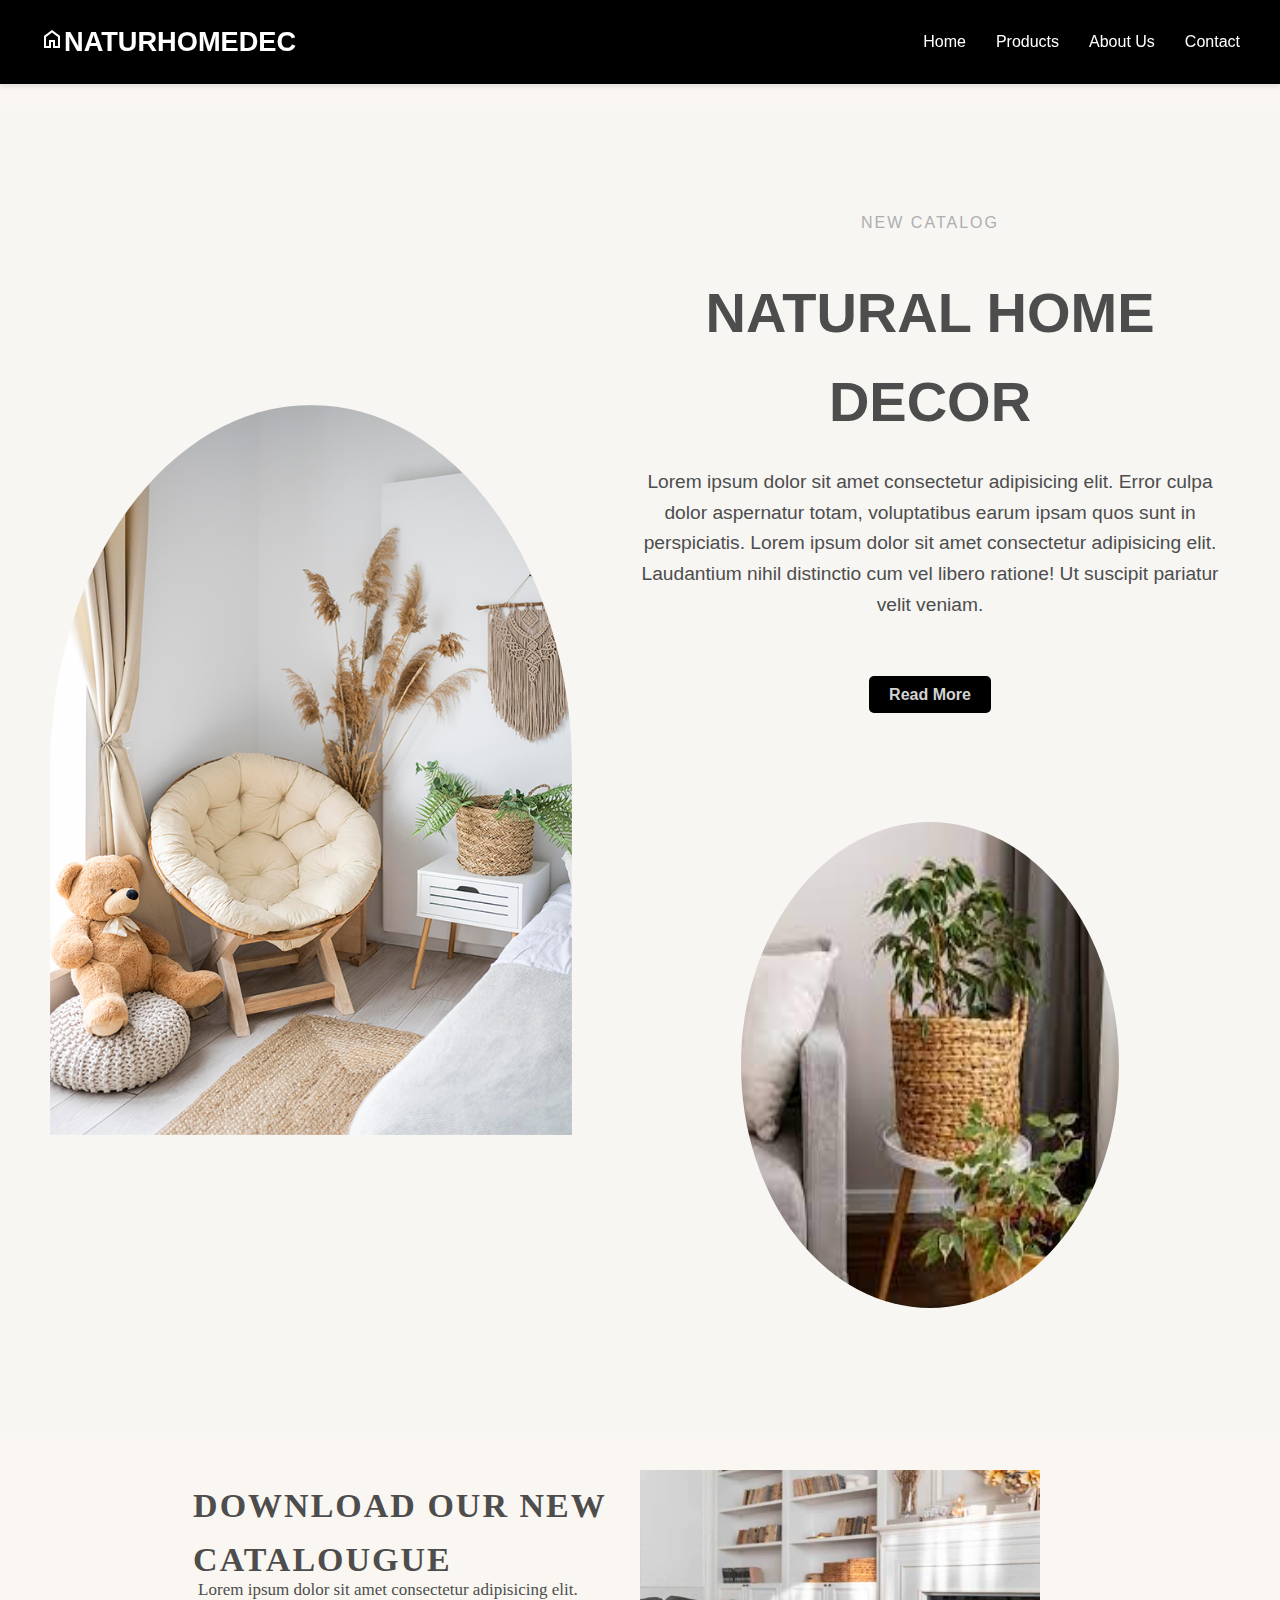
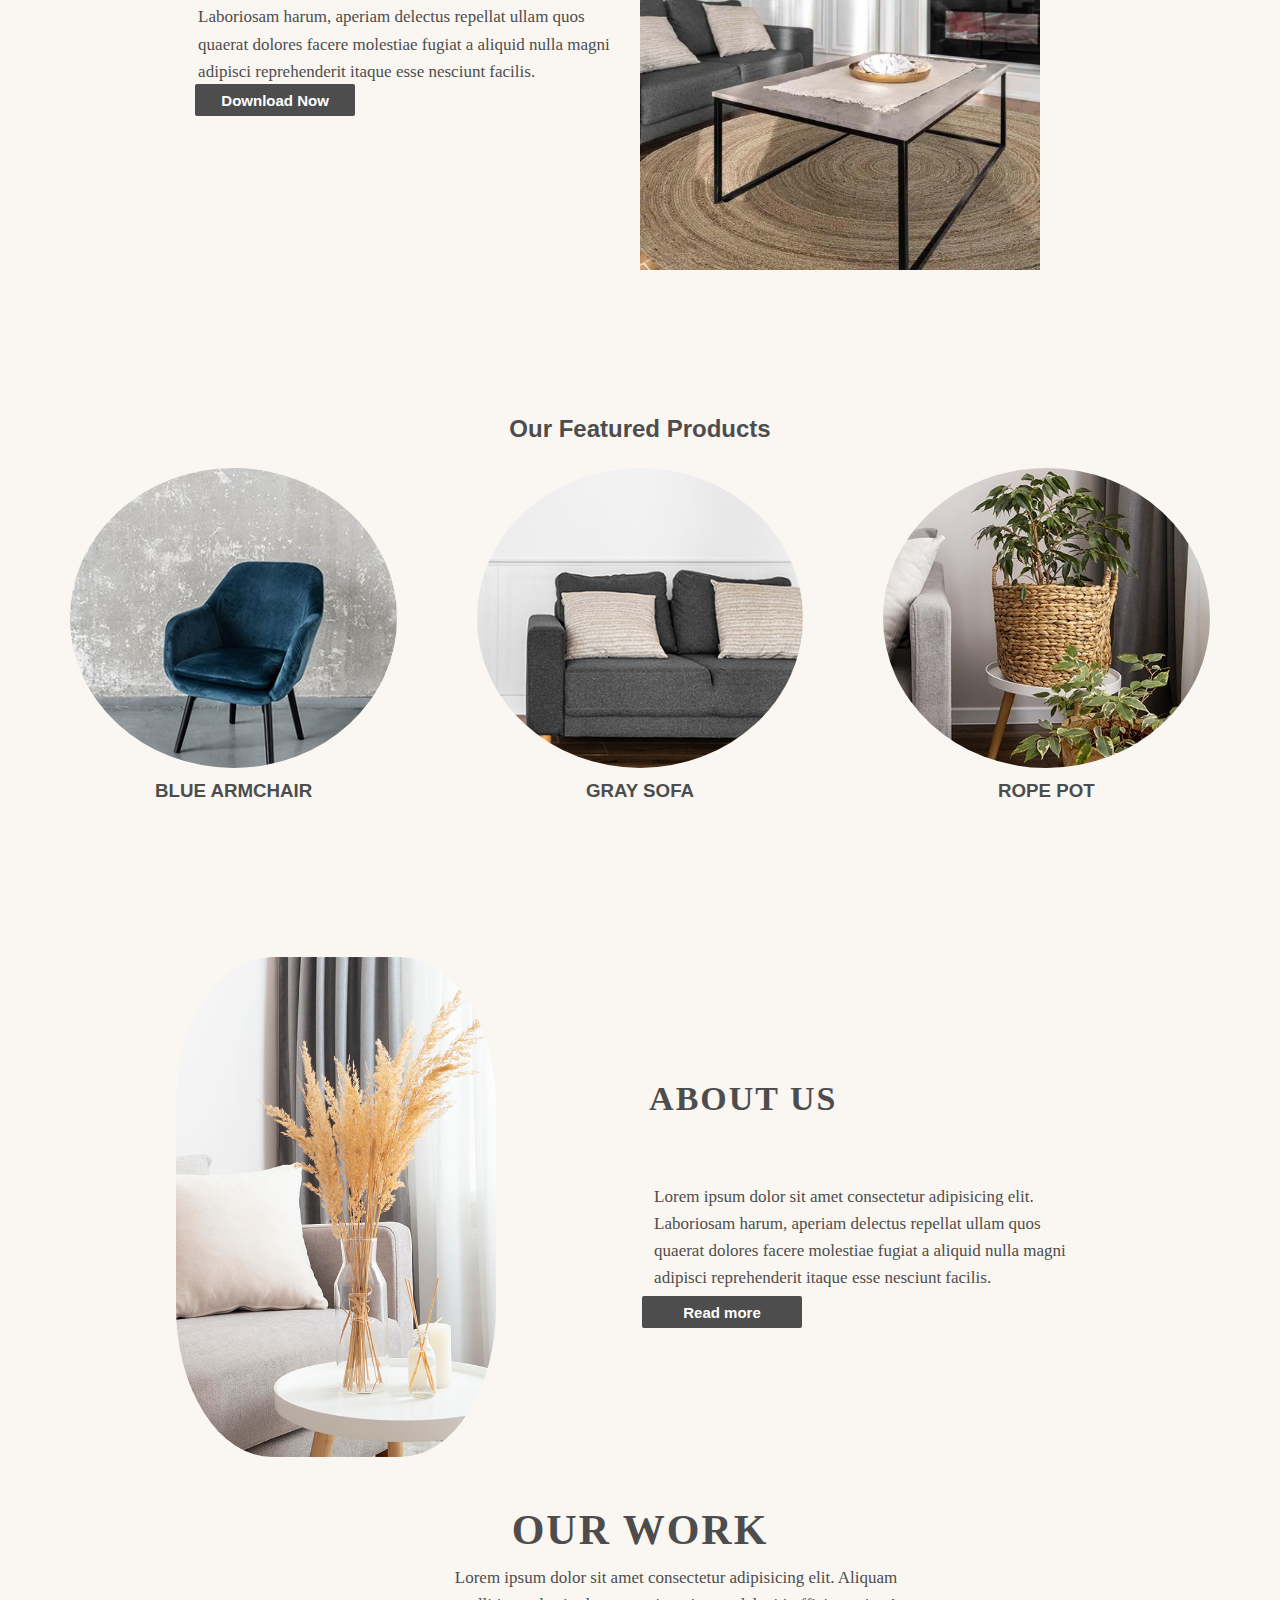
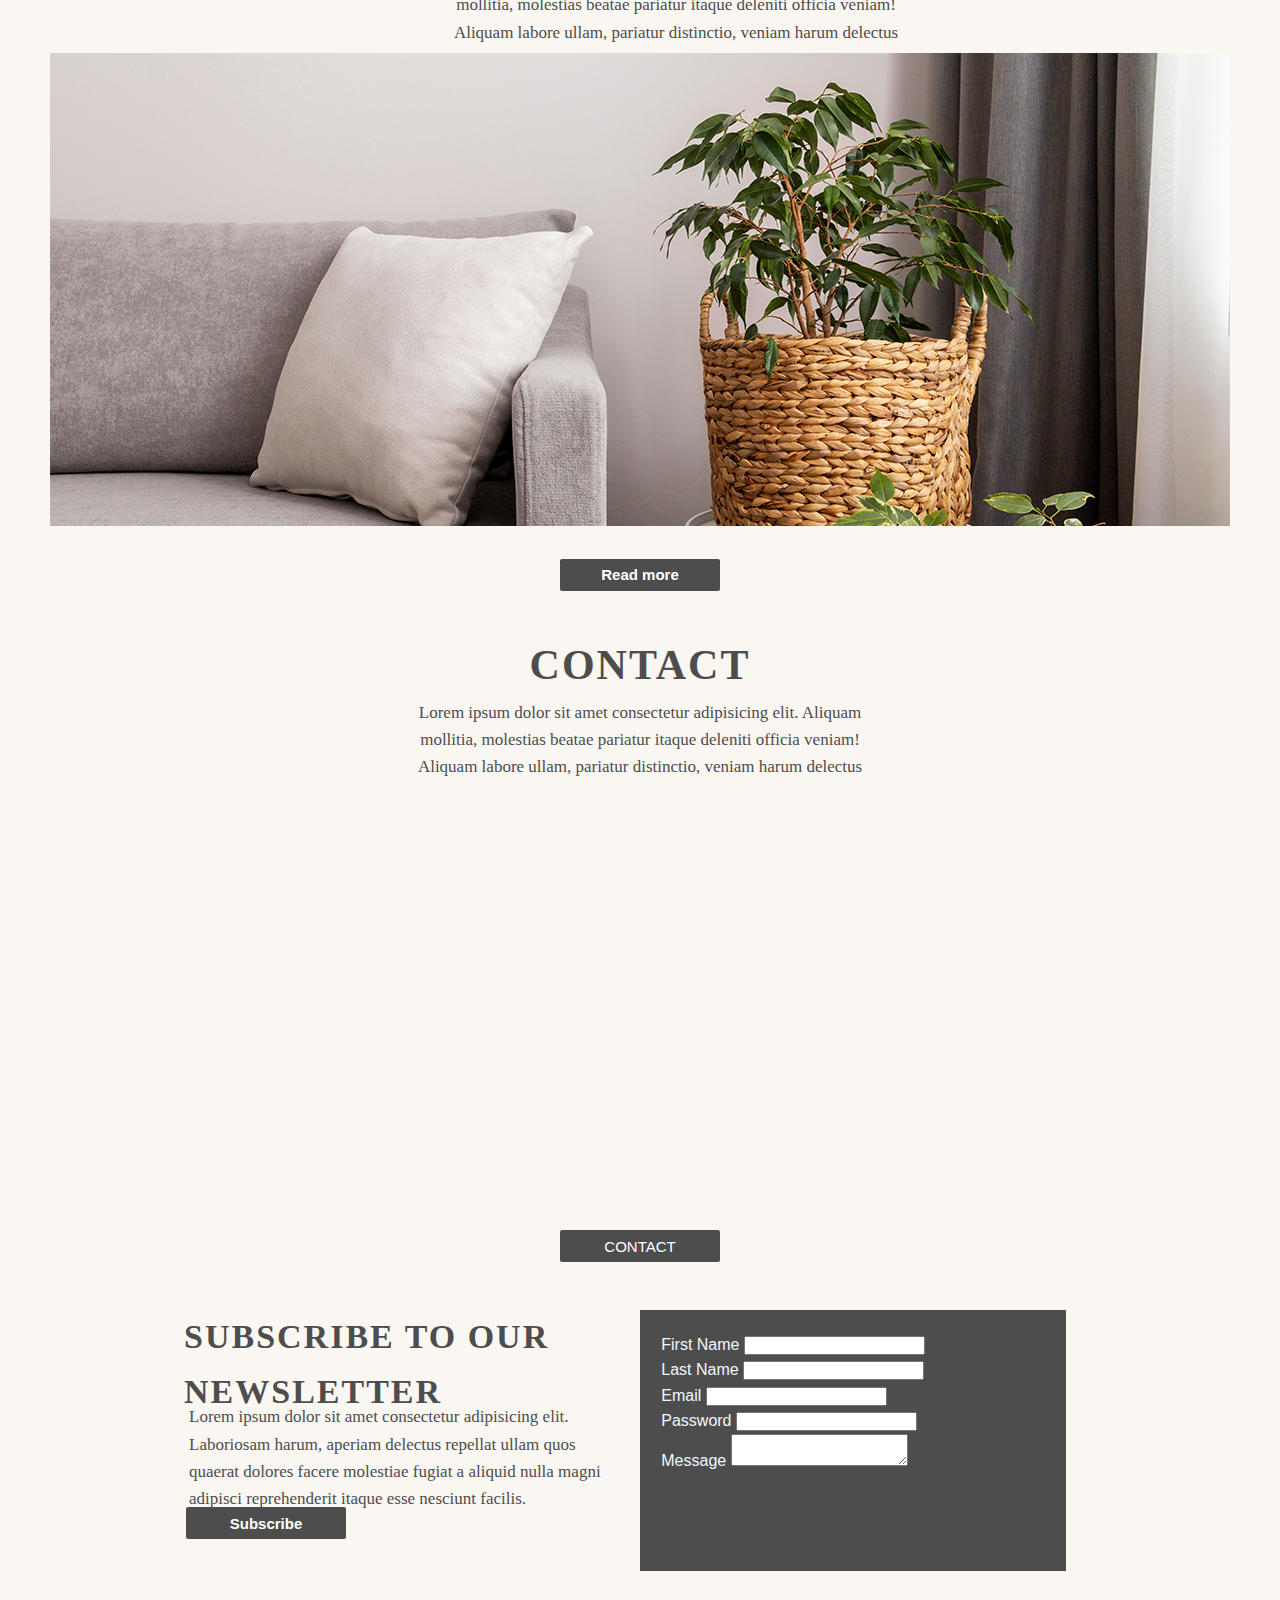
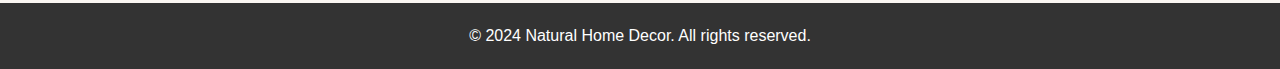
<file: index.html>
<!DOCTYPE html>
<html lang="en">
<head>
    <meta charset="UTF-8">
    <meta name="viewport" content="width=device-width, initial-scale=1.0">
    <title>Document</title>
    <link rel="stylesheet" href="style.css">
    <link rel="stylesheet" href="style2.css">
    <link rel="stylesheet" href="https://fonts.googleapis.com/css2?family=Material+Symbols+Outlined:opsz,wght,FILL,GRAD@24,400,0,0" />
</head>
<body>
    <header>
        <nav>
            <div class="logo">
                <span class="material-symbols-outlined">home</span>NATURHOMEDEC
            </div>
            <ul class="nav-links">
                <li><a href="#home">Home</a></li>
                <li><a href="#Product">Products</a></li>
                <li><a href="#about">About Us</a></li>
                <li><a href="#Contact">Contact</a></li>
            </ul>
        </nav>
    </header>

    <section class="hero-section" id="home">
        <div class="hero-image">
            <img src="img/hero.jpg" alt="Natural Home Decor">
        </div>
        <div class="hero-text">
            <div class="top"> NEW CATALOG </div>
            <div class="hero1">
                <h1>NATURAL HOME DECOR</h1>
                <p>Lorem ipsum dolor sit amet consectetur adipisicing elit. Error culpa dolor aspernatur totam, voluptatibus earum ipsam quos sunt in perspiciatis. Lorem ipsum dolor sit amet consectetur adipisicing elit. Laudantium nihil distinctio cum vel libero ratione! Ut suscipit pariatur velit veniam.
                </p>
            </div>
            <div class="hero2">
                <a href="#" class="btn btn-primary">Read More</a>
            </div>
            <img src="img/hero_right.jpg" alt="Hero Image Right">
        </div>
    </section>

    <!-- section2 -->
    <div class="section2"></div>
        <div class="outer-div">
            <div class="inner-div1">
                <div class="inner-sub-div">
                    <div class="download_now" id="down-butt">
                        <h2>DOWNLOAD OUR NEW CATALOUGUE</h2>
                    </div>
                    <div class="download_now">
                        <p>Lorem ipsum dolor sit amet consectetur adipisicing elit. Laboriosam harum, aperiam delectus
                            repellat ullam quos quaerat dolores facere molestiae fugiat a aliquid nulla magni adipisci
                            reprehenderit itaque esse nesciunt facilis.</p>
                    </div>
                    <div class="download_now" id="download_now">
                        <button>Download Now</button>
                    </div>
                </div>
            </div>
            <div class="inner-div2">
                <div class="download_img"><img src="down_now_sec_img.jpg" alt="" id="Download-sec-img"></div>
            </div>
        </div>
    </div>
    <section class="products-section" id="Product">
        <h2>Our Featured Products</h2>
        <div class="product-grid">
            <div class="product-item">
                <img src="img/Sec3_Chair.jpg" alt="Cozy Armchair">
                <h3>BLUE ARMCHAIR</h3>
            </div>
            <div class="product-item">
                <img src="img/Sec3_Gray_Sofa.jpg" alt="Modern Coffee Table">
                <h3>GRAY SOFA</h3>
            </div>
            <div class="product-item">
                <img src="img/Sec3_Rope_Pot.jpg" alt="Modern Coffee Table">
                <h3>ROPE POT</h3>
            </div>
        </div>
    </section>
    <!-- section4 -->
    <div class="outer-div" id="about">
        <div class="inner-div1">
            <div class="inner-about-img">
                <img src="aboutUsSection.png" alt="" id="inner-about-img">
            </div>
        </div>
        <div class="inner-div2">
            <div class="inner-sub-div about">
                <div class="download_now">
                    <h2>ABOUT US</h2>
                </div>
                <div class="download_now">
                    <p>Lorem ipsum dolor sit amet consectetur adipisicing elit. Laboriosam harum, aperiam delectus
                        repellat ullam quos quaerat dolores facere molestiae fugiat a aliquid nulla magni adipisci
                        reprehenderit itaque esse nesciunt facilis.</p>
                </div>
                <div class="readmore" id="download_now">
                    <button>Read more</button>
                </div>
            </div>
        </div>
    </div>

    <!-- section5 -->

    <div class="section5">
        <div class="container-section5">
            <div class="our-work">
                <h2>OUR WORK</h2>
            </div>
        </div>
        <div class="desc-5">
            <p>Lorem ipsum dolor sit amet consectetur adipisicing elit. Aliquam mollitia, molestias beatae pariatur
                itaque
                deleniti officia veniam! Aliquam labore ullam, pariatur distinctio, veniam harum delectus</p>
        </div>

        <div class="img-sec-5">
            <img src="section_5_img.jpg.png" alt="">
        </div>
        <div class="download_now" id="download_now">
            <button>Read more</button>
        </div>
    </div>

    <!-- section7 -->

    <div class="section7">
        <div class="container-section5">
            <div class="contact">
                <h2>CONTACT</h2>
            </div>
        </div>
        <div class="desc-7">
            <p>Lorem ipsum dolor sit amet consectetur adipisicing elit. Aliquam mollitia, molestias beatae pariatur
                itaque
                deleniti officia veniam! Aliquam labore ullam, pariatur distinctio, veniam harum delectus</p>
        </div>

        <div class="img-sec-7">
            <iframe
                src="https://www.google.com/maps/embed?pb=!1m18!1m12!1m3!1d109744.05905838097!2d76.68831127295672!3d30.732401984055087!2m3!1f0!2f0!3f0!3m2!1i1024!2i768!4f13.1!3m3!1m2!1s0x390fed0be66ec96b%3A0xa5ff67f9527319fe!2sChandigarh!5e0!3m2!1sen!2sin!4v1726474649503!5m2!1sen!2sin"
                width="1100" height="450" style="border:0;" allowfullscreen="" loading="lazy"
                referrerpolicy="no-referrer-when-downgrade"></iframe>
        </div>
        <div class="contact-btn">
            <button>CONTACT</button>
        </div>
    </div>

    <!-- section8 -->
    <div class="section2">
        <div class="outer-div">
            <div class="inner-div1">
                <div class="inner-sub-div">
                    <div class="subscribe" id="down-butt">
                        <h2>SUBSCRIBE TO OUR NEWSLETTER</h2>
                    </div>
                    <div class="subscribe">
                        <p>Lorem ipsum dolor sit amet consectetur adipisicing elit. Laboriosam harum, aperiam delectus
                            repellat ullam quos quaerat dolores facere molestiae fugiat a aliquid nulla magni adipisci
                            reprehenderit itaque esse nesciunt facilis.</p>
                    </div>
                    <div class="subscribe" id="subscribe">
                        <button>Subscribe</button>
                    </div>
                </div>
            </div>
            <div class="inner-div2" id="Contact">
                <div class="subs-form">
                    <form>
                        <div class="form-group">
                            <label for="name">First Name</label>
                            <input type="text" id="name" name="name">
                            <br>
                            <label for="surname" class="surname-label">Last Name</label>
                            <input type="text" id="surname" name="surname">
                        </div>
                        <div class="form-group">
                            <label for="email">Email</label>
                            <input type="email" id="email" name="email">
                        </div>
                        <div class="form-group">
                            <label for="password">Password</label>
                            <input type="password" id="password" name="password">
                        </div>
                        <div class="form-group">
                            <label for="message">Message</label>
                            <textarea id="message" name="message"></textarea>
                        </div>
                    </form>
            
                </div>
            </div>
        </div>
    </div>
    <footer>
        <p>© 2024 Natural Home Decor. All rights reserved.</p>
    </footer>
</body>
</html>
</file>
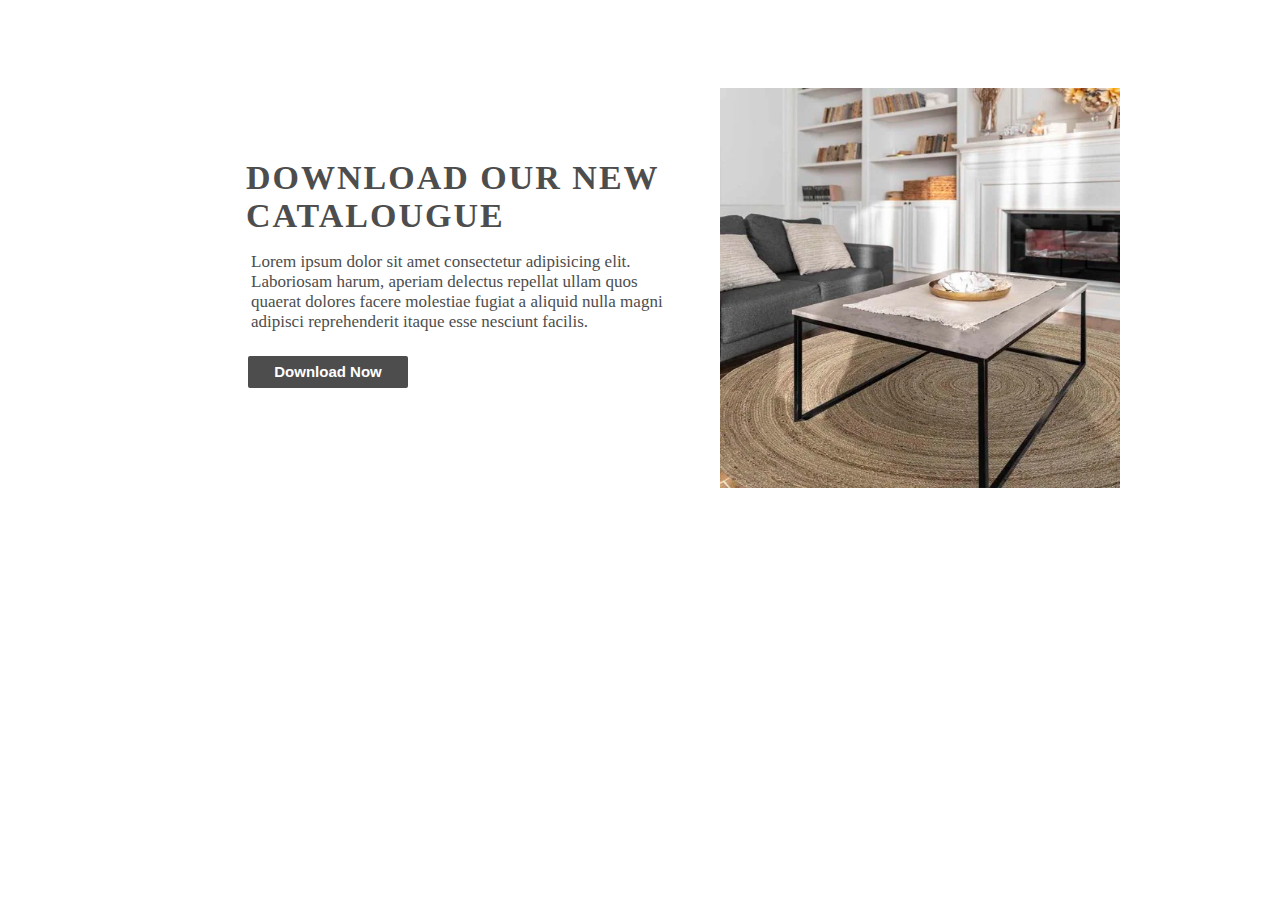
<file: section2.html>
<!DOCTYPE html>
<html lang="en">

<head>
    <meta charset="UTF-8">
    <meta name="viewport" content="width=device-width, initial-scale=1.0">
    <title>section 2</title>
    <link rel="stylesheet" href="section2.css">
</head>

<body>
    <div class="section2">
        <div class="outer-div">
            <div class="inner-div1">
                <div class="inner-sub-div">
                    <div class="download_now" id="down-butt">
                        <h2>DOWNLOAD OUR NEW CATALOUGUE</h2>
                    </div>
                    <div class="download_now">
                        <p>Lorem ipsum dolor sit amet consectetur adipisicing elit. Laboriosam harum, aperiam delectus
                            repellat ullam quos quaerat dolores facere molestiae fugiat a aliquid nulla magni adipisci
                            reprehenderit itaque esse nesciunt facilis.</p>
                    </div>
                    <div class="download_now" id="download_now">
                        <button>Download Now</button>
                    </div>
                </div>
            </div>
            <div class="inner-div2">
                <div class="download_img"><img src="down_now_sec_img.jpg" alt="" id="Download-sec-img"></div>
            </div>
        </div>
    </div>
</body>

</html>
</file>
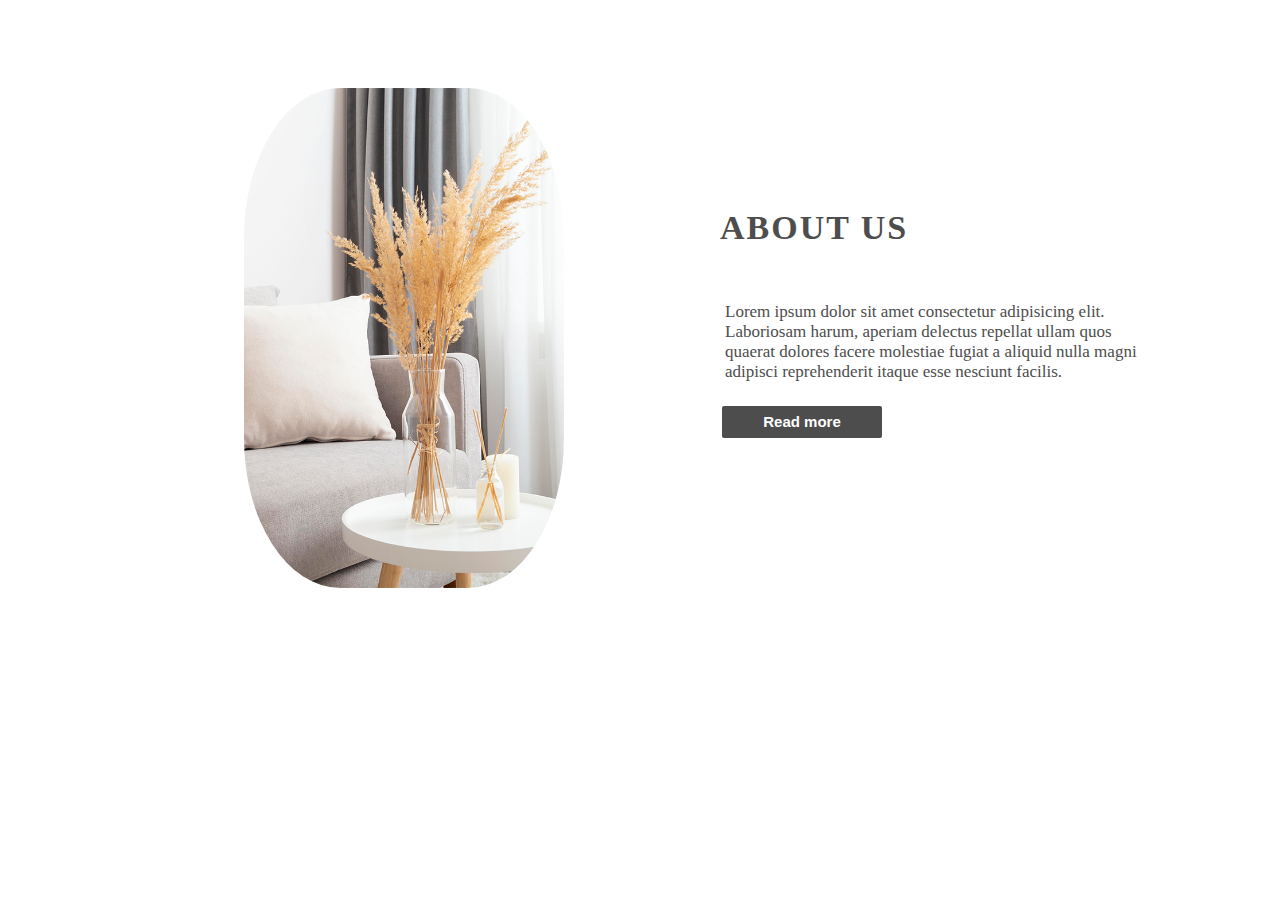
<file: section4.html>
<!DOCTYPE html>
<html lang="en">
<head>
    <meta charset="UTF-8">
    <meta name="viewport" content="width=device-width, initial-scale=1.0">
    <title>Section4</title>
    <link rel="stylesheet" href="section2.css">
</head>
<body>
    <div class="outer-div">
        <div class="inner-div1">
            <div class="inner-about-img">
                <img src="aboutUsSection.png" alt="" id="inner-about-img">
            </div>
        </div>
        <div class="inner-div2">
            <div class="inner-sub-div about">
                <div class="download_now">
                    <h2>ABOUT US</h2>
                </div>
                <div class="download_now">
                    <p>Lorem ipsum dolor sit amet consectetur adipisicing elit. Laboriosam harum, aperiam delectus
                        repellat ullam quos quaerat dolores facere molestiae fugiat a aliquid nulla magni adipisci
                        reprehenderit itaque esse nesciunt facilis.</p>
                </div>
                <div class="readmore" id="download_now">
                    <button>Read more</button>
                </div>
            </div>
        </div>
    </div>
</body>
</html>
</file>
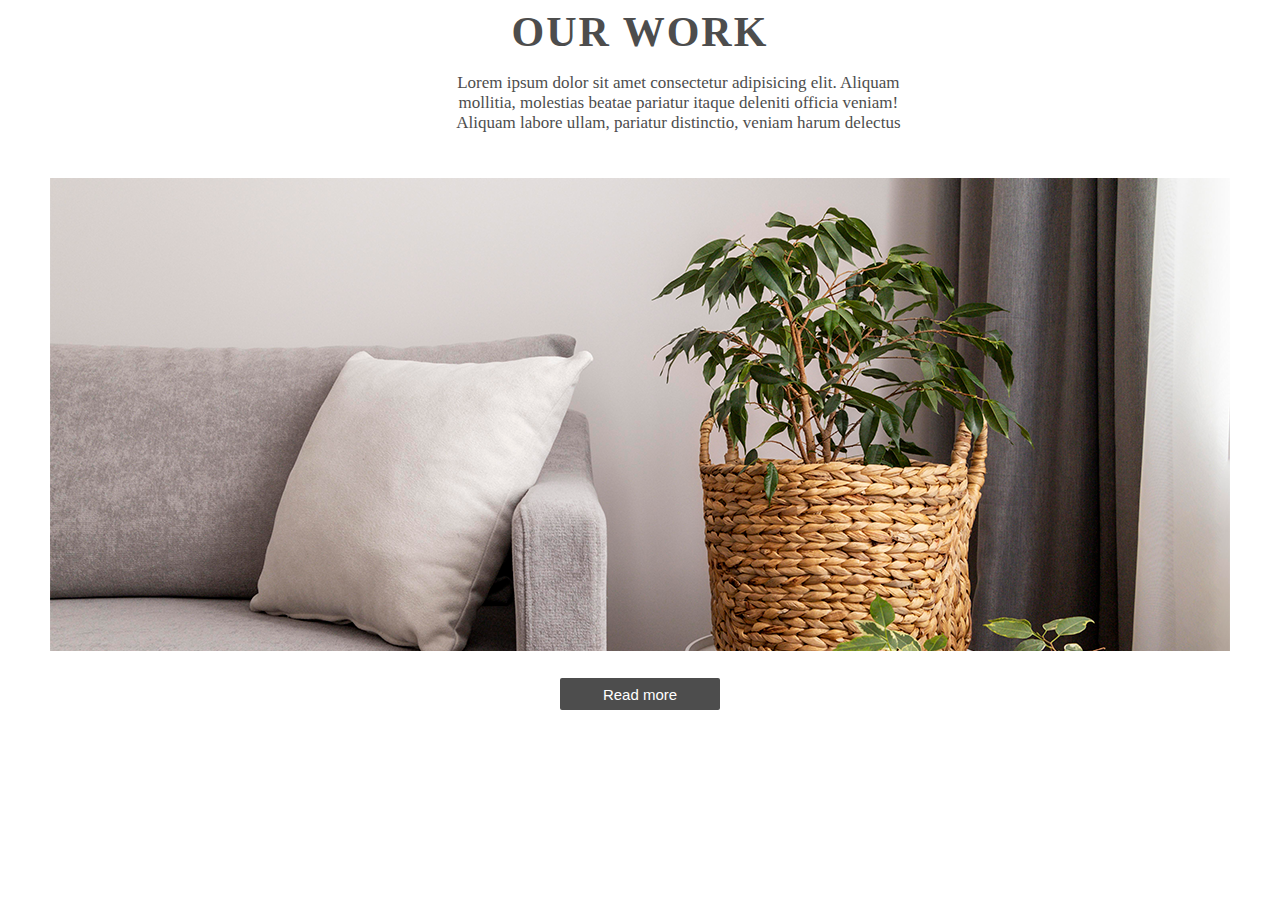
<file: section5.html>
<!DOCTYPE html>
<html lang="en">

<head>
    <meta charset="UTF-8">
    <meta name="viewport" content="width=device-width, initial-scale=1.0">
    <title>Section5</title>
    <link rel="stylesheet" href="section5.css">
</head>

<body>
    <div class="section5">
        <div class="container-section5">
            <div class="our-work">
                <h2>OUR WORK</h2>
            </div>
        </div>
        <div class="desc-5">
            <p>Lorem ipsum dolor sit amet consectetur adipisicing elit. Aliquam mollitia, molestias beatae pariatur
                itaque
                deleniti officia veniam! Aliquam labore ullam, pariatur distinctio, veniam harum delectus</p>
        </div>

        <div class="img-sec-5">
            <img src="section_5_img.jpg.png" alt="">
        </div>
        <div class="download_now" id="download_now">
            <button>Read more</button>
        </div>
    </div>

</body>

</html>
</file>
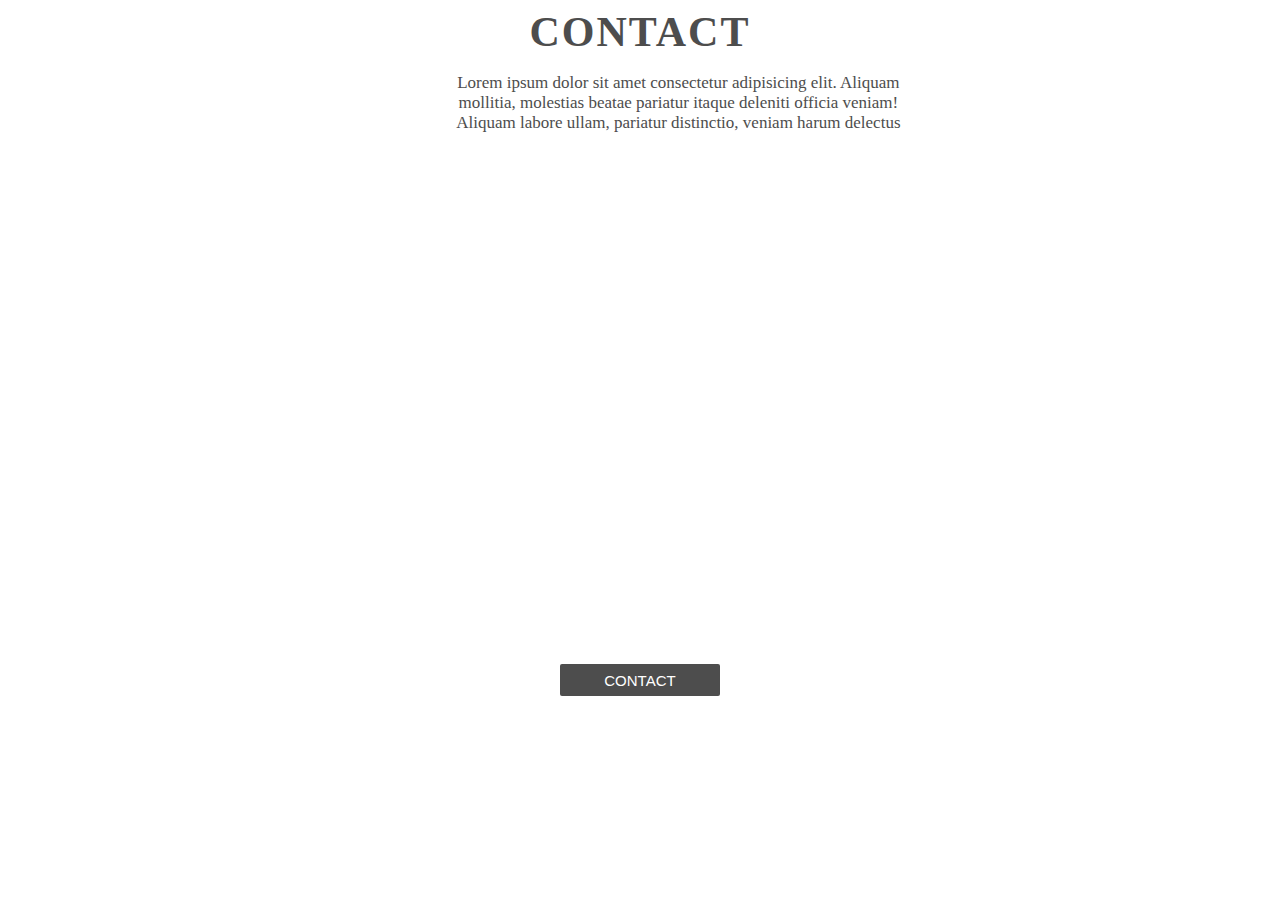
<file: section7.html>
<!DOCTYPE html>
<html lang="en">

<head>
    <meta charset="UTF-8">
    <meta name="viewport" content="width=device-width, initial-scale=1.0">
    <title>Section 7</title>
    <link rel="stylesheet" href="section7.css">

</head>

<body>
    <div class="section7">
        <div class="container-section5">
            <div class="contact">
                <h2>CONTACT</h2>
            </div>
        </div>
        <div class="desc-7">
            <p>Lorem ipsum dolor sit amet consectetur adipisicing elit. Aliquam mollitia, molestias beatae pariatur
                itaque
                deleniti officia veniam! Aliquam labore ullam, pariatur distinctio, veniam harum delectus</p>
        </div>

        <div class="img-sec-7">
            <iframe
                src="https://www.google.com/maps/embed?pb=!1m18!1m12!1m3!1d109744.05905838097!2d76.68831127295672!3d30.732401984055087!2m3!1f0!2f0!3f0!3m2!1i1024!2i768!4f13.1!3m3!1m2!1s0x390fed0be66ec96b%3A0xa5ff67f9527319fe!2sChandigarh!5e0!3m2!1sen!2sin!4v1726474649503!5m2!1sen!2sin"
                width="1100" height="450" style="border:0;" allowfullscreen="" loading="lazy"
                referrerpolicy="no-referrer-when-downgrade"></iframe>
        </div>
        <div class="contact-btn">
            <button>CONTACT</button>
        </div>
    </div>

</body>

</html>
</file>
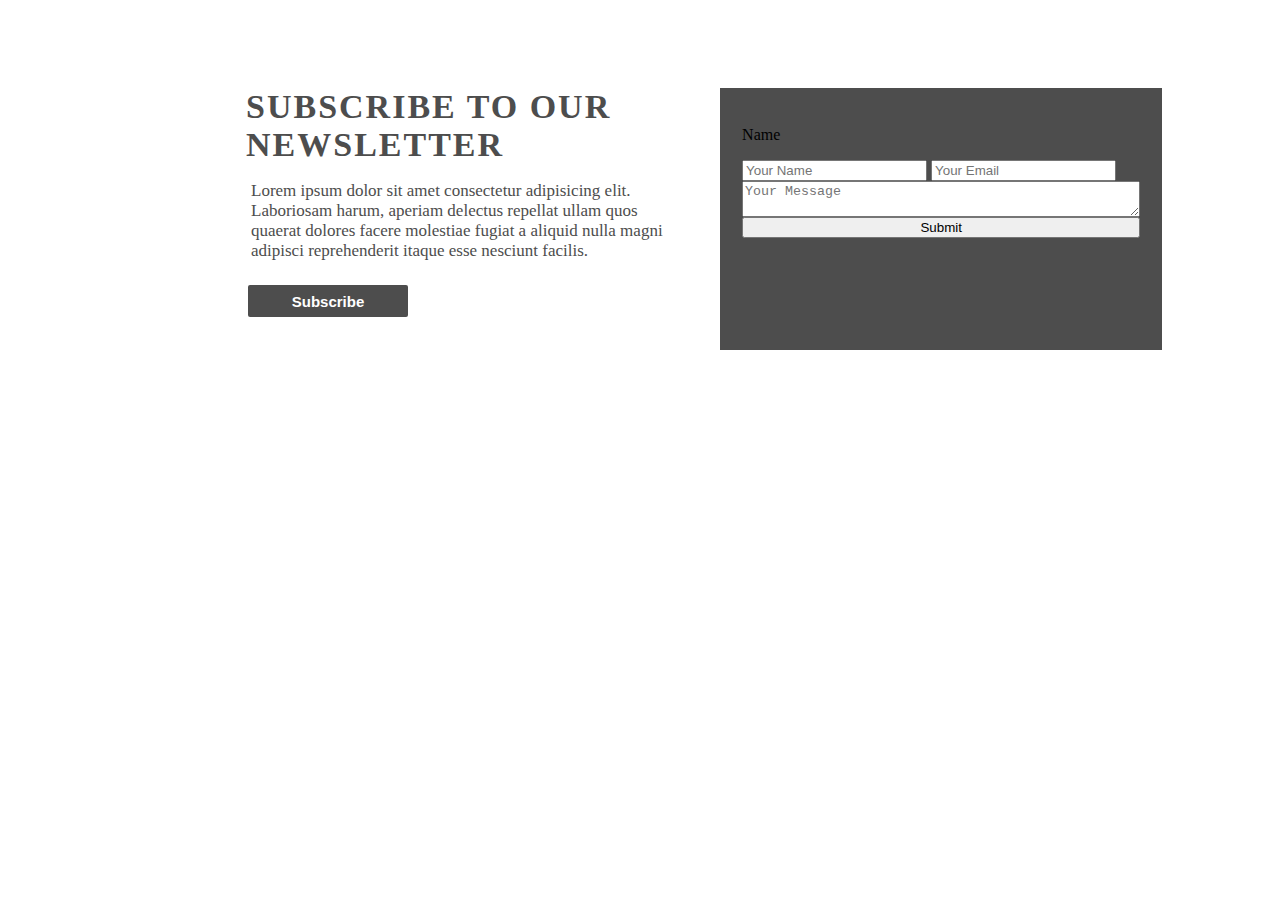
<file: section8.html>
<!DOCTYPE html>
<html lang="en">

<head>
    <meta charset="UTF-8">
    <meta name="viewport" content="width=device-width, initial-scale=1.0">
    <title>section 2</title>
    <link rel="stylesheet" href="section8.css">
</head>

<body>
    <div class="section2">
        <div class="outer-div">
            <div class="inner-div1">
                <div class="inner-sub-div">
                    <div class="subscribe" id="down-butt">
                        <h2>SUBSCRIBE TO OUR NEWSLETTER</h2>
                    </div>
                    <div class="subscribe">
                        <p>Lorem ipsum dolor sit amet consectetur adipisicing elit. Laboriosam harum, aperiam delectus
                            repellat ullam quos quaerat dolores facere molestiae fugiat a aliquid nulla magni adipisci
                            reprehenderit itaque esse nesciunt facilis.</p>
                    </div>
                    <div class="subscribe" id="subscribe">
                        <button>Subscribe</button>
                    </div>
                </div>
            </div>
            <div class="inner-div2">
                <div class="subs-form">
                    <form action="#">
                        <div class="line">
                            <p class="head">Name</p>
                            <input type="text" placeholder="Your Name" required>
                        <input type="email" placeholder="Your Email" required>
                        </div>
                        <textarea placeholder="Your Message" required></textarea>
                        <button type="submit" class="btn btn-primary">Submit</button>
                    </form>
                </div>
            </div>
        </div>
    </div>
</body>

</html>
</file>
<file: style.css>
.outer-div {
    display: flex;
    width: 100%;
    padding: 5rem;
}

.inner-div1,
.inner-div2 {
    width: 50%;
    display: flex;
}

.inner-div1 {
    flex-direction: column;
    align-items: center;
    justify-content: center;
    height: 200%;
}

.inner-sub-div {
    width: 50%;
}

#Download-sec-img {
    height: 400px;
    width: 400px;
}

.subscribe button {
    border: none;
    background-color: #4d4d4d;
    font-size: 15px;
    color: #ffffff;
    font-weight: 600;
    /* font-family: "Open Sans"; */
    text-align: center;
    padding: 5px;
    width: 10rem;
    height: 2rem;
    border-radius: 2px;
    margin-bottom: 10%;
}
.readmore button {
    border: none;
    background-color: #4d4d4d;
    font-size: 15px;
    color: #ffffff;
    font-weight: 600;
    /* font-family: "Open Sans"; */
    text-align: center;
    padding: 5px;
    width: 10rem;
    height: 2rem;
    border-radius: 2px;
    margin-bottom: 10%;
}



#subscribe {
    padding: 2px;
}

.subscribe h2 {
    width: 504px;
    height: 88px;
    font-size: 34px;
    letter-spacing: 2px;
    text-transform: uppercase;
    color: #4d4d4d;
    font-weight: 700;
    font-family: "Open Sans";
    margin: 0%;
}

.subscribe p {
    margin: 5px;
    width: 428px;
    height: 97px;
    font-size: 17px;
    color: #4d4d4d;
    font-weight: 400;
    font-family: "Open Sans";
}

#inner-about-img{
    height: 500px;
    border-top-left-radius: 30%;
    border-top-right-radius: 30%;
    border-bottom-left-radius: 30%;
    border-bottom-right-radius: 30%;
    /* border-radius: 50%; */
}

.about{
    display: flex;
    justify-content: center;
    align-content: center;
    flex-direction: column;
}

form{
    display: flex;
    justify-content: center;
    align-content: center;
    flex-direction: column;
    padding: 5%;
    color: aliceblue;
}

.subs-form{
    background-color: #4d4d4d;
    width: 70%;
    height: 100%;
}

.line1{
    display: flex;
}

.section5 {
    display: flex;
    flex-direction: column;
    justify-content: center;
    align-items: center;
    width: 60%;
    margin: auto;
}
.section7 {
    display: flex;
    flex-direction: column;
    justify-content: center;
    align-items: center;
    width: 60%;
    margin: auto;
}

.desc-5 {
    width: 50%;
    /* margin: 0; */
    margin-bottom: 4%;
}

.desc-5 p {
    width: 456px;
    height: 58px;
    font-size: 17px;
    color: #4d4d4d;
    font-weight: 400;
    font-family: "Open Sans";
    text-align: center;
}
.desc-7 p {
    width: 456px;
    height: 58px;
    font-size: 17px;
    color: #4d4d4d;
    font-weight: 400;
    font-family: "Open Sans";
    text-align: center;
}

.our-work h2 {
    margin: 10px;
    font-size: 42px;
    letter-spacing: 2px;
    text-transform: uppercase;
    color: #4d4d4d;
    font-weight: 700;
    font-family: "Open Sans";
    text-align: center;
    margin: 0;
}
.contact h2 {
    margin: 10px;
    font-size: 42px;
    letter-spacing: 2px;
    text-transform: uppercase;
    color: #4d4d4d;
    font-weight: 700;
    font-family: "Open Sans";
    text-align: center;
    margin: 0;
}

.download_now button {
    border: none;
    background-color: #4d4d4d;
    font-size: 15px;
    color: #ffffff;
    font-weight: 500;
    /* font-family: "Open Sans"; */
    text-align: center;
    padding: 5px;
    width: 10rem;
    height: 2rem;
    border-radius: 2px;
}
.contact-btn button {
    border: none;
    background-color: #4d4d4d;
    font-size: 15px;
    color: #ffffff;
    font-weight: 500;
    /* font-family: "Open Sans"; */
    text-align: center;
    padding: 5px;
    width: 10rem;
    height: 2rem;
    border-radius: 2px;
    margin: 10% 0;
}

.download_now {
    margin: 3%;
}

.outer-div {
    display: flex;
    width: 100%;
    padding: 2rem;
}

.inner-div1,
.inner-div2 {
    width: 50%;
    display: flex;
}

.inner-div1 {
    flex-direction: column;
    align-items: center;
    justify-content: center;
}

.inner-sub-div {
    width: 50%;
}

#Download-sec-img {
    height: 400px;
    width: 400px;
}

.download_now button {
    border: none;
    background-color: #4d4d4d;
    font-size: 15px;
    color: #ffffff;
    font-weight: 600;
    /* font-family: "Open Sans"; */
    text-align: center;
    padding: 5px;
    width: 10rem;
    height: 2rem;
    border-radius: 2px;
    margin-bottom: 10%;
}
.readmore button {
    border: none;
    background-color: #4d4d4d;
    font-size: 15px;
    color: #ffffff;
    font-weight: 600;
    /* font-family: "Open Sans"; */
    text-align: center;
    padding: 5px;
    width: 10rem;
    height: 2rem;
    border-radius: 2px;
    margin-bottom: 10%;
}



#download_now {
    padding: 2px;
}

.download_now h2 {
    width: 504px;
    height: 88px;
    font-size: 34px;
    letter-spacing: 2px;
    text-transform: uppercase;
    color: #4d4d4d;
    font-weight: 700;
    font-family: "Open Sans";
    margin: 0%;
}

.download_now p {
    margin: 5px;
    width: 428px;
    height: 97px;
    font-size: 17px;
    color: #4d4d4d;
    font-weight: 400;
    font-family: "Open Sans";
}

#inner-about-img{
    height: 500px;
    border-top-left-radius: 30%;
    border-top-right-radius: 30%;
    border-bottom-left-radius: 30%;
    border-bottom-right-radius: 30%;
    /* border-radius: 50%; */
}

.about{
    display: flex;
    justify-content: center;
    align-content: center;
    flex-direction: column;
}

/* gaurav */
footer {
    background-color: #333;
    color: #ffffff;
    padding: 20px;
    text-align: center;
}

/* Animations */
@keyframes fadeIn {
    0% { opacity: 0; }
    100% { opacity: 1; }
}

@keyframes slideIn {
    0% { transform: translateX(-100px); opacity: 0; }
    100% { transform: translateX(0); opacity: 1; }
}

/* Media Queries */
@media screen and (max-width: 768px) {
    .hero-section {
        flex-direction: column;
        text-align: center;
    }

    .hero-image img {
        display: none;
    }

    .outer-div {
        flex-direction: column;
        align-items: center;
    }

    .product-item {
        width: 100%;
    }
}

.products-section{
    padding: 100px 50px;
    text-align: center;
}

.product-grid {
    display: flex;
    flex-wrap: wrap;
    gap: 40px;
    justify-content: center;
}

.product-item {
    background-color: transparent;
    padding: 20px;
    border-radius: 10px;
    /* box-shadow: 0 4px 6px rgba(0, 0, 0, 0.1); */
    transition: transform 0.3s ease-in-out;
    width: calc(48% - 200px);
}

.product-item:hover {
    transform: translateY(-10px);
}

.product-item img {
    width: 100%;
    height: 300px;
    object-fit: cover;
    border-radius: 50%;
}
</file>
<file: style2.css>
* {
    margin: 0;
    padding: 0;
    box-sizing: border-box;
}

body {
    font-family: 'Open Sans', sans-serif;
    background-color: #FAF7F2;
    color: #4d4d4d;
    line-height: 1.6;
    scroll-behavior: smooth;
}

header {
    background-color: #000;
    padding: 20px;
    border-bottom: 1px solid #E6E6E6;
    position: fixed;
    top: 0;
    width: 100%;
    z-index: 1000;
    box-shadow: 0 2px 4px rgba(0, 0, 0, 0.1);
}

nav {
    display: flex;
    justify-content: space-between;
    align-items: center;
    max-width: 1200px;
    margin: 0 auto;
}

nav .logo {
    font-size: 1.7rem;
    font-weight: bold;
    color: #ffffff
}

nav ul.nav-links {
    list-style: none;
    display: flex;
    gap: 30px;
}

nav ul.nav-links li a {
    text-decoration: none;
    color: #ffffff;
    font-weight: 500;
    transition: color 0.3s ease-in-out;
}

nav ul.nav-links li a:hover {
    color: #0F4C75;
}

.hero-section {
    display: flex;
    align-items: center;
    justify-content: space-between;
    padding: 100px 50px;
    background-color: #F7F6F3;
    margin-top: 110px;
}

.hero-image img {
    max-width: 90%;
    animation: fadeIn 1.2s ease-in-out;
    border-radius: 50% 50% 0 0;
}

.hero-text {
    max-width: 600px;
    animation: slideIn 1s ease-in-out;
    display: flex;
    flex-direction: column;
    align-items: center;
    gap: 2rem;
}

.hero-text .top {
    max-width: 600px;
    animation: slideIn 1s ease-in-out;
    display: flex;
    flex-direction: column;
    align-items: center;
    gap: 2rem;
    font-family: sans-serif;
    color: #aeaeae;
    letter-spacing: 2px;
}

.hero-text h1 {
    font-size: 3.5rem;
    color: #4d4d4d;
    margin-bottom: 20px;
    text-align: center;
}

.hero-text p {
    font-size: 1.2rem;
    margin-bottom: 30px;
    color: #4d4d4d;
    text-align: center;
}

.hero-text img {
    font-size: 1.2rem;
    margin-bottom: 30px;
    color: #4d4d4d;
    text-align: center;
    border-radius: 50%;
    height: 54vh;
    width: 63%;
    margin-top: 82px;
}

.btn {
    padding: 10px 20px;
    text-decoration: none;
    border-radius: 5px;
    font-weight: bold;
    transition: background-color 0.3s ease-in-out;
}

.btn-primary {
    background-color: #000000;
    color: #d3d3d3;
}

.btn-secondary {
    background-color: #BBE1FA;
    color: #4d4d4d
}

.btn:hover {
    opacity: 0.9;
}
</file>
<file: section2.css>
.outer-div {
    display: flex;
    width: 100%;
    padding: 5rem;
}

.inner-div1,
.inner-div2 {
    width: 50%;
    display: flex;
}

.inner-div1 {
    flex-direction: column;
    align-items: center;
    justify-content: center;
}

.inner-sub-div {
    width: 50%;
}

#Download-sec-img {
    height: 400px;
    width: 400px;
}

.download_now button {
    border: none;
    background-color: #4d4d4d;
    font-size: 15px;
    color: #ffffff;
    font-weight: 600;
    /* font-family: "Open Sans"; */
    text-align: center;
    padding: 5px;
    width: 10rem;
    height: 2rem;
    border-radius: 2px;
    margin-bottom: 10%;
}
.readmore button {
    border: none;
    background-color: #4d4d4d;
    font-size: 15px;
    color: #ffffff;
    font-weight: 600;
    /* font-family: "Open Sans"; */
    text-align: center;
    padding: 5px;
    width: 10rem;
    height: 2rem;
    border-radius: 2px;
    margin-bottom: 10%;
}



#download_now {
    padding: 2px;
}

.download_now h2 {
    width: 504px;
    height: 88px;
    font-size: 34px;
    letter-spacing: 2px;
    text-transform: uppercase;
    color: #4d4d4d;
    font-weight: 700;
    font-family: "Open Sans";
    margin: 0%;
}

.download_now p {
    margin: 5px;
    width: 428px;
    height: 97px;
    font-size: 17px;
    color: #4d4d4d;
    font-weight: 400;
    font-family: "Open Sans";
}

#inner-about-img{
    height: 500px;
    border-top-left-radius: 30%;
    border-top-right-radius: 30%;
    border-bottom-left-radius: 30%;
    border-bottom-right-radius: 30%;
    /* border-radius: 50%; */
}

.about{
    display: flex;
    justify-content: center;
    align-content: center;
    flex-direction: column;
}
</file>
<file: section5.css>
.section5 {
    display: flex;
    flex-direction: column;
    justify-content: center;
    align-items: center;
    width: 60%;
    margin: auto;
}

.desc-5 {
    width: 50%;
    /* margin: 0; */
    margin-bottom: 4%;
}

.desc-5 p {
    width: 456px;
    height: 58px;
    font-size: 17px;
    color: #4d4d4d;
    font-weight: 400;
    font-family: "Open Sans";
    text-align: center;
}

.our-work h2 {
    margin: 10px;
    font-size: 42px;
    letter-spacing: 2px;
    text-transform: uppercase;
    color: #4d4d4d;
    font-weight: 700;
    font-family: "Open Sans";
    text-align: center;
    margin: 0;
}

.download_now button {
    border: none;
    background-color: #4d4d4d;
    font-size: 15px;
    color: #ffffff;
    font-weight: 500;
    /* font-family: "Open Sans"; */
    text-align: center;
    padding: 5px;
    width: 10rem;
    height: 2rem;
    border-radius: 2px;
}

.download_now {
    margin: 3%;
}
</file>
<file: section7.css>
.contact button {
    border: none;
    background-color: #4d4d4d;
    font-size: 15px;
    color: #ffffff;
    font-weight: 600;
    /* font-family: "Open Sans"; */
    text-align: center;
    padding: 5px;
    width: 10rem;
    height: 2rem;
    border-radius: 2px;
    margin-bottom: 10%;
}
.section7 {
    display: flex;
    flex-direction: column;
    justify-content: center;
    align-items: center;
    width: 60%;
    margin: auto;
}

.desc-7 {
    width: 50%;
    /* margin: 0; */
    margin-bottom: 4%;
}

.desc-7 p {
    width: 456px;
    height: 58px;
    font-size: 17px;
    color: #4d4d4d;
    font-weight: 400;
    font-family: "Open Sans";
    text-align: center;
}

.contact h2 {
    margin: 10px;
    font-size: 42px;
    letter-spacing: 2px;
    text-transform: uppercase;
    color: #4d4d4d;
    font-weight: 700;
    font-family: "Open Sans";
    text-align: center;
    margin: 0;
}

.contact-btn button {
    border: none;
    background-color: #4d4d4d;
    font-size: 15px;
    color: #ffffff;
    font-weight: 500;
    /* font-family: "Open Sans"; */
    text-align: center;
    padding: 5px;
    width: 10rem;
    height: 2rem;
    border-radius: 2px;
    margin: 2rem 0;
}
</file>
<file: section8.css>
.outer-div {
    display: flex;
    width: 100%;
    padding: 5rem;
}

.inner-div1,
.inner-div2 {
    width: 50%;
    display: flex;
}

.inner-div1 {
    flex-direction: column;
    align-items: center;
    justify-content: center;
    height: 200%;
}

.inner-sub-div {
    width: 50%;
}

#Download-sec-img {
    height: 400px;
    width: 400px;
}

.subscribe button {
    border: none;
    background-color: #4d4d4d;
    font-size: 15px;
    color: #ffffff;
    font-weight: 600;
    /* font-family: "Open Sans"; */
    text-align: center;
    padding: 5px;
    width: 10rem;
    height: 2rem;
    border-radius: 2px;
    margin-bottom: 10%;
}
.readmore button {
    border: none;
    background-color: #4d4d4d;
    font-size: 15px;
    color: #ffffff;
    font-weight: 600;
    /* font-family: "Open Sans"; */
    text-align: center;
    padding: 5px;
    width: 10rem;
    height: 2rem;
    border-radius: 2px;
    margin-bottom: 10%;
}



#subscribe {
    padding: 2px;
}

.subscribe h2 {
    width: 504px;
    height: 88px;
    font-size: 34px;
    letter-spacing: 2px;
    text-transform: uppercase;
    color: #4d4d4d;
    font-weight: 700;
    font-family: "Open Sans";
    margin: 0%;
}

.subscribe p {
    margin: 5px;
    width: 428px;
    height: 97px;
    font-size: 17px;
    color: #4d4d4d;
    font-weight: 400;
    font-family: "Open Sans";
}

#inner-about-img{
    height: 500px;
    border-top-left-radius: 30%;
    border-top-right-radius: 30%;
    border-bottom-left-radius: 30%;
    border-bottom-right-radius: 30%;
    /* border-radius: 50%; */
}

.about{
    display: flex;
    justify-content: center;
    align-content: center;
    flex-direction: column;
}

form{
    display: flex;
    justify-content: center;
    align-content: center;
    flex-direction: column;
    padding: 5%;
}

.subs-form{
    background-color: #4d4d4d;
    width: 70%;
    height: 100%;
}

.line1{
    display: flex;
}
</file>
